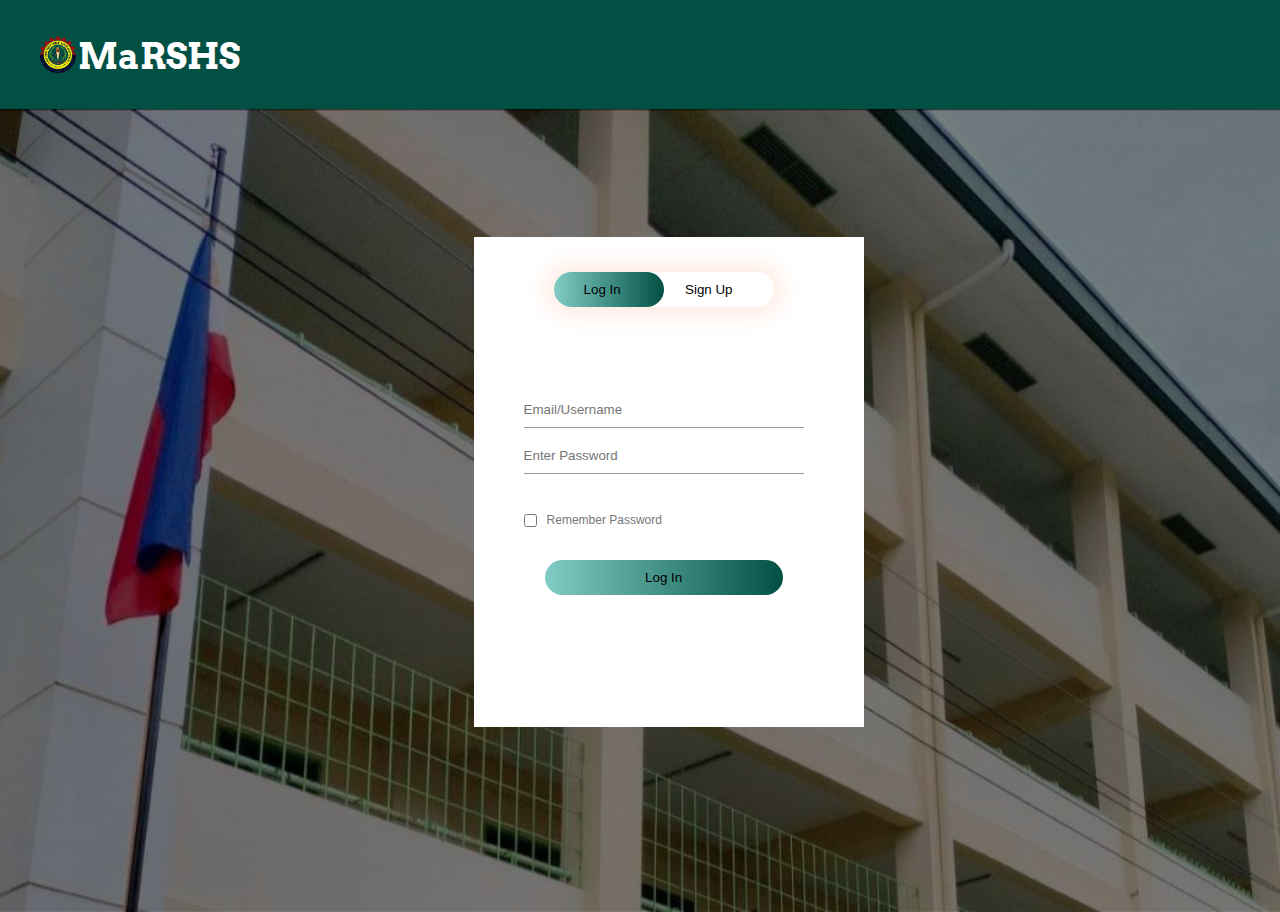
<file: login.html>
<html>
<head>
  <link rel="icon" type="image/x-icon" href="schoollogo.jpg">
  <meta charset="utf-8">
  <meta name="viewport" content="width=device-width, initial-scale=1">
  <link rel="stylesheet" href="https://cdnjs.cloudflare.com/ajax/libs/font-awesome/6.3.0/css/all.min.css" integrity="sha512-SzlrxWUlpfuzQ+pcUCosxcglQRNAq/DZjVsC0lE40xsADsfeQoEypE+enwcOiGjk/bSuGGKHEyjSoQ1zVisanQ==" crossorigin="anonymous" referrerpolicy="no-referrer" />
  <title>Madapdap Resettlement Senior High School</title>
  <link rel="stylesheet" href="login.css" />
</head>

<body>
  <div class="homebg">
        <nav>
            <a href="index.html"><h2 class="logo"><img src="schoollogo.jpg"><span id="schoollogo">MaRSHS</span></h2></a> 
        </nav>
  </div>
</body>

<body>
  <div class="login">
    <div class="form">
      <div class="button">
        <div id="btn"></div>
        <button type="button" class="toggle-btn" onclick="login()">Log In</button>
        <button type="button" class="toggle-btn" onclick="register()">Sign Up</button>
      </div>
      <form id="login" class="input-group">
        <input type="text" class="input-field" placeholder="Email/Username" required>
        <input type="text" class="input-field" placeholder="Enter Password" required>
        <input type="checkbox" class="checkbox"><span id="remember">Remember Password</span>
        <button type="submit" class="submit-btn">Log In</button>
      </form>
      <form id="register" class="input-group">
        <input type="text" class="input-field" placeholder="Username" required>
        <input type="email  " class="input-field" placeholder="Email" required>
        <input type="checkbox" class="checkbox"><span id="remember">I agree to the terms & conditions</span>
        <button type="submit" class="submit-btn">Sign in</button>
      </form>
    </div>
  </div>

  <script>
    var x = document.getElementById("login");
    var y = document.getElementById("register");
    var z = document.getElementById("btn");

    function register(){
      x.style.left = "-400px";
      y.style.left = "50px";
      z.style.left = "110px";
    }
    function login(){
      x.style.left = "50px";
      y.style.left = "450px";
      z.style.left = "0px";
    }
  </script>

</body>
</html>
</file>
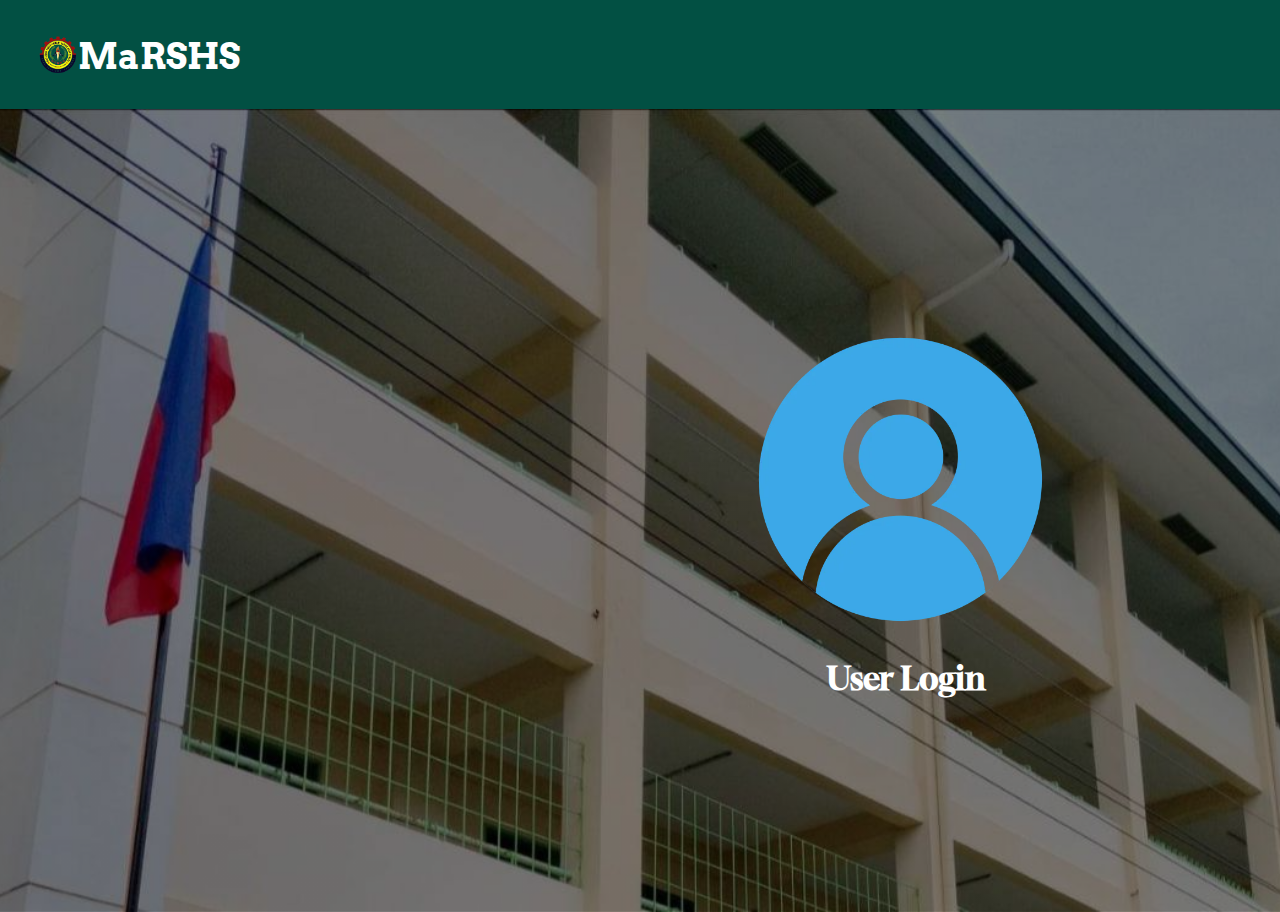
<file: loginicon.html>
<html>
<head>
  <link rel="icon" type="image/x-icon" href="schoollogo.jpg">
  <meta charset="utf-8">
  <meta name="viewport" content="width=device-width, initial-scale=1">
  <link rel="stylesheet" href="https://cdnjs.cloudflare.com/ajax/libs/font-awesome/6.3.0/css/all.min.css" integrity="sha512-SzlrxWUlpfuzQ+pcUCosxcglQRNAq/DZjVsC0lE40xsADsfeQoEypE+enwcOiGjk/bSuGGKHEyjSoQ1zVisanQ==" crossorigin="anonymous" referrerpolicy="no-referrer" />
  <title>Madapdap Resettlement Senior High School</title>
  <link rel="stylesheet" href="login.css" />
</head>

<body>
  <div class="homebg">
        <nav>
            <a href="index.html"><h2 class="logo"><img src="schoollogo.jpg"><span id="schoollogo">MaRSHS</span></h2></a> 
        </nav>
  </div>
</body>

<body>
  <div class="login">
    <div class="loginicon">
      <a href="login.html"><img src="loginicon.jpg"></a>
      <h1 id="User-Login">User Login</h1>
    </div>
  </div>

</body>
</html>
</file>
<file: login.css>
@import url('https://fonts.googleapis.com/css2?family=EB+Garamond&family=GFS+Didot&family=Gloock&display=swap');
@import url('https://fonts.googleapis.com/css2?family=Arvo:wght@700&family=Josefin+Sans:wght@700&display=swap');

*{
  padding: 0;
  margin: 0;
  font-family: sans-serif;
}

.login{
    height: 89.2%;
    width: 100%;
    background-image: linear-gradient(rgba(0,0,0,0.5),rgba(0,0,0,0.5)),url("marshsbg.jpg");
    background-size: cover;
    background-position: center;
    position: absolute;
}

.form{
    width: 380px;
    height: 480px;
    position: absolute;
    margin-top: 10%;
    margin-left: 37%;
    background: white;
    padding: 5px;
    overflow: hidden;
}

.button{
    width: 220px;
    position: relative;
    box-shadow: 0 0 20px 9px #ff61241f;
    border-radius: 30px;
    margin-top: 30px;
    margin-left: 75px;
}

.toggle-btn{
    padding: 10px 30px;
    cursor: pointer;
    background: transparent;
    border: 0;
    outline: none;
    position: relative;
}

#btn{
    top: 0;
    bottom: 0;
    position: absolute;
    width: 110px;
    height: 100%;
    background: linear-gradient(to right, #81cdc6,#025043);
    border-radius: 30px;
    transition: .5s;
}

.input-group{
    top: 150px;
    position: absolute;
    width: 280px;
    transition: .5s;
}

.input-field{
    width: 100%;
    padding: 10px 0;
    margin: 5px 0;
    border-left: 0;
    border-right: 0;
    border-top: 0;
    border-bottom: 1px solid #999;
    outline: none;
    background: transparent;    
}

.submit-btn{
    width: 85%;
    padding: 10px 30px;
    cursor: pointer;
    display: block;
    margin: auto;
    background: linear-gradient(to right, #81cdc6,#025043);
    outline: none;
    border: 0px;
    border-radius: 30px;
}

.checkbox{
    margin: 35px 10px 33px 0px;
}

#remember{
    color: #777;
    font-size: 12px;
    bottom: 68px;
    position: absolute;
}

#login{
    left: 50px;
}

#register{
    left: 450px;
}



.homebg ul li a:hover {
  color:#ea1538;
  text-decoration: none;
  transition: all 0.3s;
}

nav{
    display: flex;
    padding-top: 35px;
    padding-left: 3%;
    padding-right: 3%;
    background-color: #025043;
    position: relative;
}

.logo {
  color: #fff 
  font-size: 30px;
  margin-bottom: 30px;
}

img {
  height: 40px;
  width: 40px;
  float: left;
}

#schoollogo{
  font-family: 'Arvo', serif;
  font-size: 35px;
}

a {
  text-decoration: none;
  color: white;
}

.loginicon img{
    position: absolute;
    display: flex;
    width: 300px;
    height: 300px;
    top: 220px;
    left: 750px;
}

#User-Login{
    position: absolute;
    display: flex;
    top: 550px;
    left: 827px;   
    font-family: 'Gloock', serif;
    color: white;
}

@media (max-width: 858px){

.login{
    display: flex;
    width: 100%;
}

.form{
    position: absolute;
    width: 50%;
    height: 50%;
    overflow: hidden;
}

.loginicon img{
    position: absolute;
    width: 100px;
    height: 100px;
    top: 170px;
    left: 135px;
}

#User-Login{
    position: relative;
    display: flex;
    font-size: 15px;
    top: 280px;
    left: 149px;   
    font-family: 'Gloock', serif;
    color: white;
}

}
</file>
